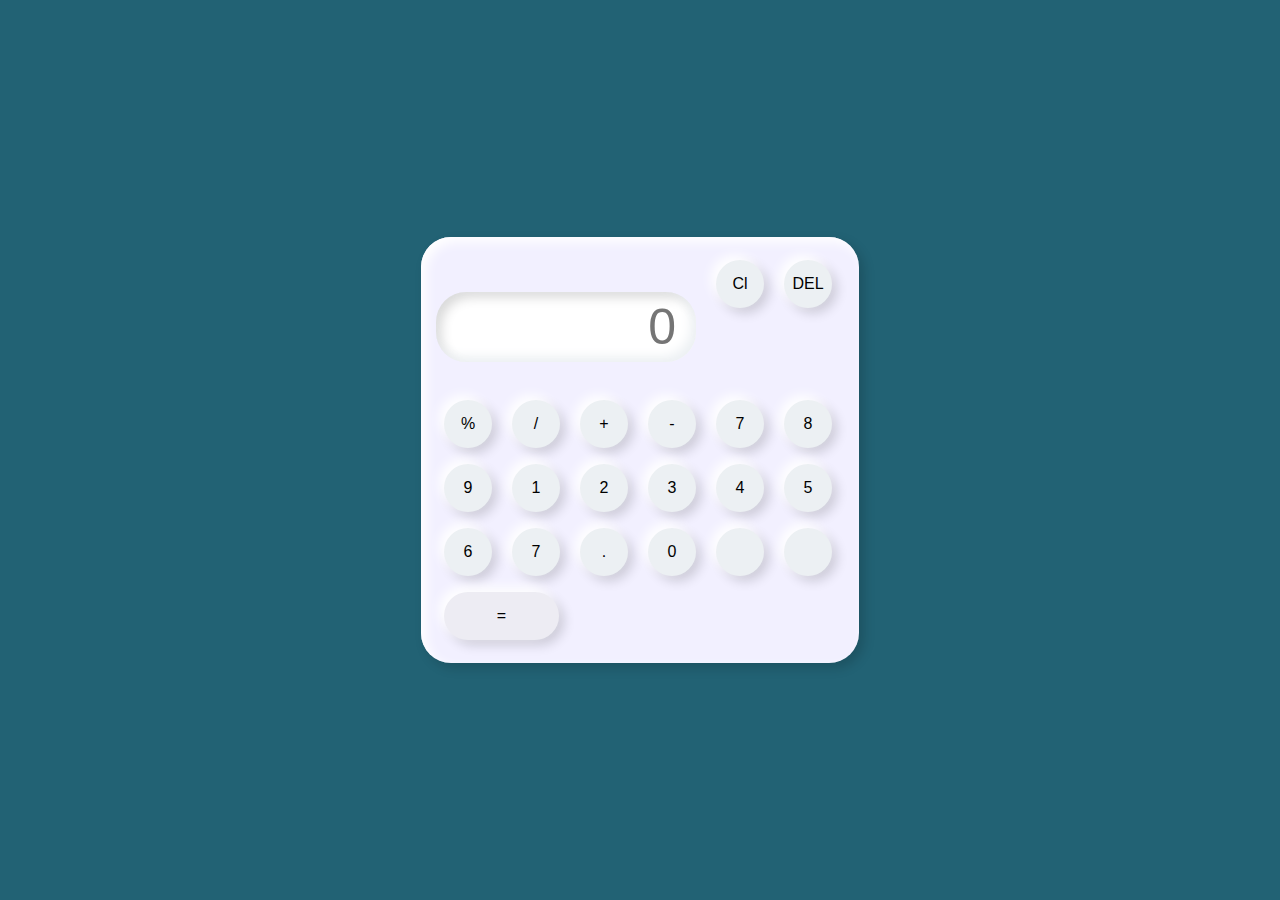
<file: calculator/index.html>
<!DOCTYPE html>
<html lang="en">
 <head>
  <meta charset="UTF-8">
  <meta http-equiv="X-UA-Compatible" content="IE=edge">
  <meta name="viewport" content="width=device-width,initial-scale=1.0">
  <link rel="stylesheet" href="styles.css">
  <title>Calculator</title>
  </head>
  <body>
    <div class="container">
      <div class="calculator">
      <input type="text" placeholder="0" id="output-screen">
      <button onclick="clear()">Cl</button>
      <button onclick=" del()">DEL</button>
      <button onclick="display('%')">%</button>
      <button onclick="display('/')">/</button>
      <button onclick="display('+')">+</button>
      <button onclick="display('-')">-</button>
      <button onclick="display('7')">7</button>
      <button onclick="display('8')">8</button>
      <button onclick="display('9')">9</button>
      <button onclick="display('1')">1</button>
      <button onclick="display('2')">2</button>
      <button onclick="display('3')">3</button>
      <button onclick="display('4')">4</button>
      <button onclick="display('5')">5</button>
      <button onclick="display('6')">6</button>
      <button onclick="display('7')">7</button>
      <button onclick="display('.')">.</button>
      <button onclick="display('0')">0</button>
      <button onclick="display('')"></button>
      <button onclick="display('')"></button>
      <button onclick="calculate()"class="equal">=</button>
       </div>
    </div>
    <script>
      let outputScreen= document.getElementById("output-screen");
      
      function display(num){
        outputScreen.value += num;
      }
      function calculate(){
        try{
          outputScreen.value = eval(outputScreen.value);
        }
        catch(err)
        {
          alert("Invalid")
        }
      }
      function clear(){
      outputScreen.value= "";
      }
      function del(){
           outputScreen.value = outputScreen.value.slice(2,-1);
      }
    </script>
  </body>
</html>
</file>
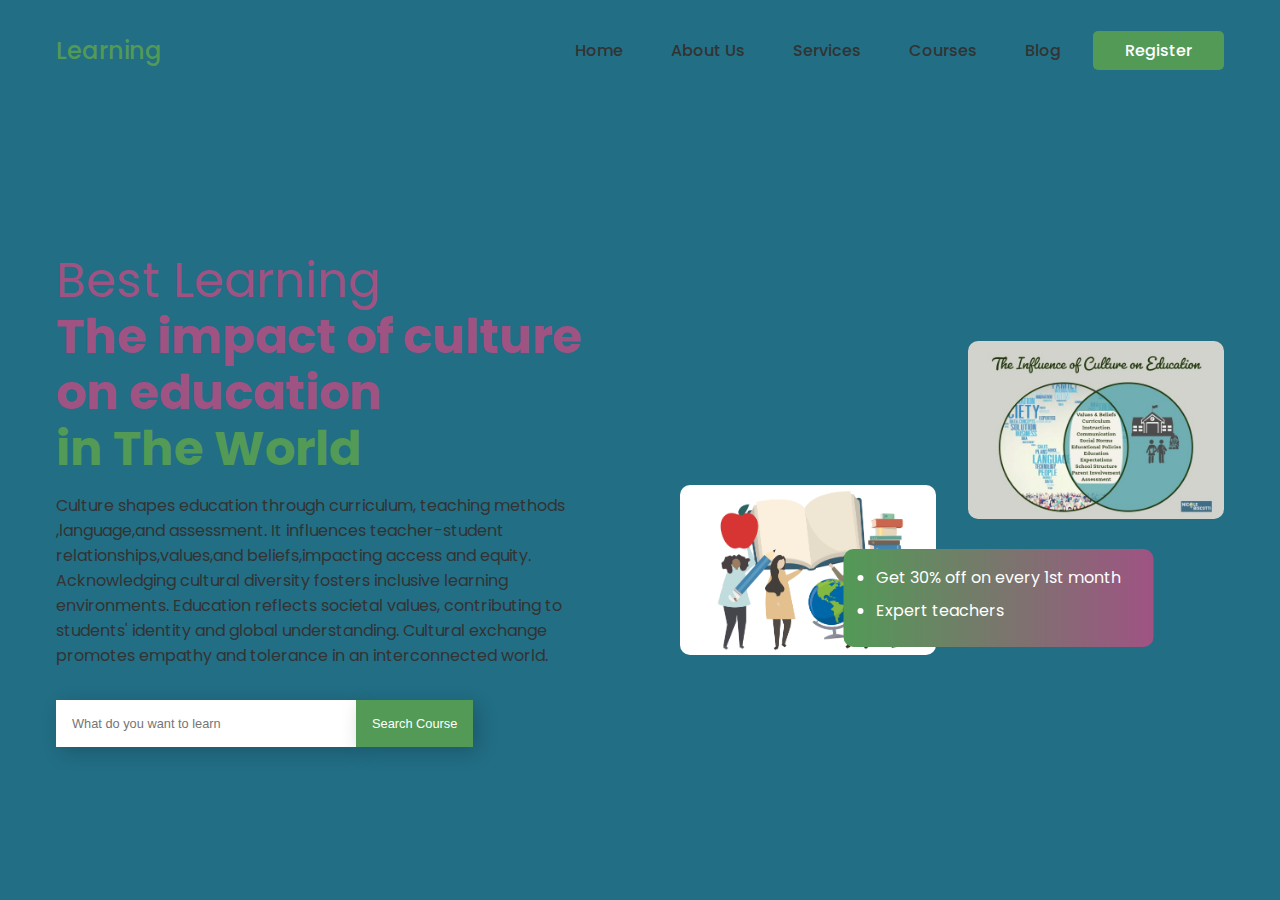
<file: landing page/index.html>
<!DOCTYPE html>
<html lang="en">
  <head>
    <meta charset="UTF-8" />
    <meta http-equiv="X-UA-Compatible" content="IE=edge" />
    <meta name="viewport" content="width=device-width, initial-scale=1.0" />
    <link rel="stylesheet" href="styles.css" />
    <title>Web Design Mastery | Learning Landing Page</title>
  </head>
  <body>
    <nav>
      <div class="nav__logo"><a href="#">Learning</a></div>
      <ul class="nav__links">
        <li class="link"><a href="#">Home</a></li>
        <li class="link"><a href="#">About Us</a></li>
        <li class="link"><a href="#">Services</a></li>
        <li class="link"><a href="#">Courses</a></li>
        <li class="link"><a href="#">Blog</a></li>
        <li class="link"><a href="#" class="nav__btn">Register</a></li>
      </ul>
    </nav>
    <section class="container">
      <div class="content__container">
        <h1>
          Best Learning<br />
          <span class="heading__1">The impact of culture on education</span><br />
          <span class="heading__2">in The World</span>
        </h1>
        <p>
        Culture shapes education through curriculum, teaching methods ,language,and assessment.
        It influences teacher-student relationships,values,and beliefs,impacting access and equity.
        Acknowledging cultural diversity fosters inclusive learning environments.
        Education reflects societal values, contributing to students' identity and global understanding.
        Cultural exchange promotes empathy and tolerance in an interconnected world.  
        </p>
        <form>
          <input type="text" placeholder="What do you want to learn" />
          <button type="submit">Search Course</button>
        </form>
      </div>
      <div class="image__container">
        <img src="35248.jpg" alt="header" />
        <img src="code soft img2.jpg" alt="header" />
        <div class="image__content">
          <ul>
            <li>Get 30% off on every 1st month</li>
            <li>Expert teachers</li>
          </ul>
        </div>
      </div>
    </section>
  </body>
</html>
</file>
<file: calculator/styles.css>
*{
    margin:0;
    padding:0;
    box-sizing:border-box;
    background-color:#226274;
    font-family: sans-serif;
    outline:none;

}
.container{
    height: 100vh;
    display: flex;
    justify-content: center;
    align-items:center;

}
.calculator{
    background-color:rgb(242, 240, 255);
    padding: 15px;
    border-radius: 30px;
    box-shadow:inset 5px 5px 12px #ffffff,
                     5px 5px 12px rgba(0,0,0,.16);
    display: grid;
    grid-template-columns: repeat(6,68px); 

}
input{
    grid-column: span 4;
    height: 70px;
    width: 260px;
    background-color: #ffffffff;
    box-shadow: inset -5px -5px 12px #ecf0f3,
                inset 5px 5px 12px rgba(0,0,0,.16);
    border:none;
    border-radius: 30px;
    color: rgb(70,70,rgb(255, 192, 243)) ;    
    font-size: 50px;
    text-align: end;
    margin-top: 40px;   
    margin-bottom: 30px; 
    padding:  20px;
}  
button{
    height: 48px;
    width: 48px;
    background-color:#ecf0f3;
    box-shadow: -5px -5px 12px #ffffff,
                    5px 5px 12px rgba(0,0,0,.16);
    border : none;
    border-radius: 50%;
    margin: 8px;
    font-size: 16px;


} 
.equal{
     width:115px;
     border-radius: 40px;
     background-color:#edecf3;
    box-shadow: -5px -5px 12px #ffffff,
                    5px 5px 12px rgba(0,0,0,.16);
}
</file>
<file: landing page/styles.css>
@import url("https://fonts.googleapis.com/css2?family=Poppins:wght@400;500;600;700&display=swap");

:root {
  --primary-color: #529a56;
  --primary-color-dark: #9f5383;
  --secondary-color: #226e85;
  --text-color: #333333;
  --white: #ffffff;
  --max-width: 1200px;
}

* {
  padding: 0;
  margin: 0;
  box-sizing: border-box;
}

body {
  font-family: "Poppins", sans-serif;
  background-color: var(--secondary-color);
}

nav {
  max-width: var(--max-width);
  margin: auto;
  padding: 1rem;
  height: 100px;
  display: flex;
  align-items: center;
  justify-content: space-between;
}

.nav__logo a {
  font-size: 1.5rem;
  font-weight: 500;
  color: var(--primary-color);
  text-decoration: none;
  transition: 0.3s;
}

.nav__links {
  list-style: none;
  display: flex;
  align-items: center;
  gap: 1rem;
}

.link a {
  padding: 0.5rem 1rem;
  font-size: 1rem;
  font-weight: 500;
  color: var(--text-color);
  text-decoration: none;
  transition: 0.3s;
}

.link a:hover {
  color: var(--primary-color);
}

.link .nav__btn {
  padding: 0.5rem 2rem;
  color: var(--white) !important;
  background-color: var(--primary-color);
  border-radius: 5px;
}

.link .nav__btn:hover {
  background-color: var(--primary-color-dark);
}

.container {
  max-width: var(--max-width);
  margin: auto;
  padding: 1rem;
  min-height: calc(100vh - 100px);
  display: grid;
  grid-template-columns: repeat(2, 1fr);
  gap: 5rem;
}

.content__container {
  display: flex;
  flex-direction: column;
  justify-content: center;
}

.content__container h1 {
  font-size: 3rem;
  font-weight: 400;
  line-height: 3.5rem;
  color: var(--primary-color-dark);
  margin-bottom: 1rem;
}

.heading__1 {
  font-weight: 700;
}

.heading__2 {
  font-weight: 700;
  color: var(--primary-color);
}

.content__container p {
  font-size: 1rem;
  color: var(--text-color);
  margin-bottom: 2rem;
}

.content__container form {
  display: flex;
  align-items: center;
}

.content__container input {
  width: 100%;
  max-width: 300px;
  padding: 1rem;
  font-size: 0.8rem;
  outline: none;
  border: none;
  box-shadow: 5px 5px 20px rgba(0, 0, 0, 0.2);
}

.content__container button {
  width: fit-content;
  padding: 1rem;
  font-size: 0.8rem;
  white-space: nowrap;
  background-color: var(--primary-color);
  color: var(--white);
  outline: none;
  border: none;
  box-shadow: 5px 5px 20px rgba(0, 0, 0, 0.2);
  transition: 0.3s;
  cursor: pointer;
}

.content__container button:hover {
  background-color: var(--primary-color-dark);
}

.image__container {
  position: relative;
  display: grid;
  grid-template-columns: repeat(2, 1fr);
  gap: 2rem;
  place-content: center;
}

.image__container img {
  width: 100%;
  max-width: 300px;
  margin: auto;
  border-radius: 10px;
}

.image__container img:nth-child(1) {
  transform: translateY(70px);
}

.image__container img:nth-child(2) {
  transform: translateY(-70px);
}

.image__content {
  position: absolute;
  width: 100%;
  max-width: 310px;
  left: 50%;
  top: 50%;
  transform: translate(-35%, 50%);
  background: linear-gradient(
    to right,
    var(--primary-color),
    var(--primary-color-dark)
  );
  color: var(--white);
  padding: 1rem 2rem;
  border-radius: 10px;
}

.image__content li {
  margin-bottom: 0.5rem;
}

@media (width < 900px) {
  .link a:not(.nav__btn) {
    display: none;
  }

  .container {
    grid-template-columns: repeat(1, 1fr);
  }

  .content__container {
    text-align: center;
  }

  .content__container form {
    margin-right: auto;
    margin-left: auto;
  }

  .image__container {
    grid-area: 1/1/2/2;
  }

  .image__container img {
    transform: translateY(0) !important;
  }
}
</file>
